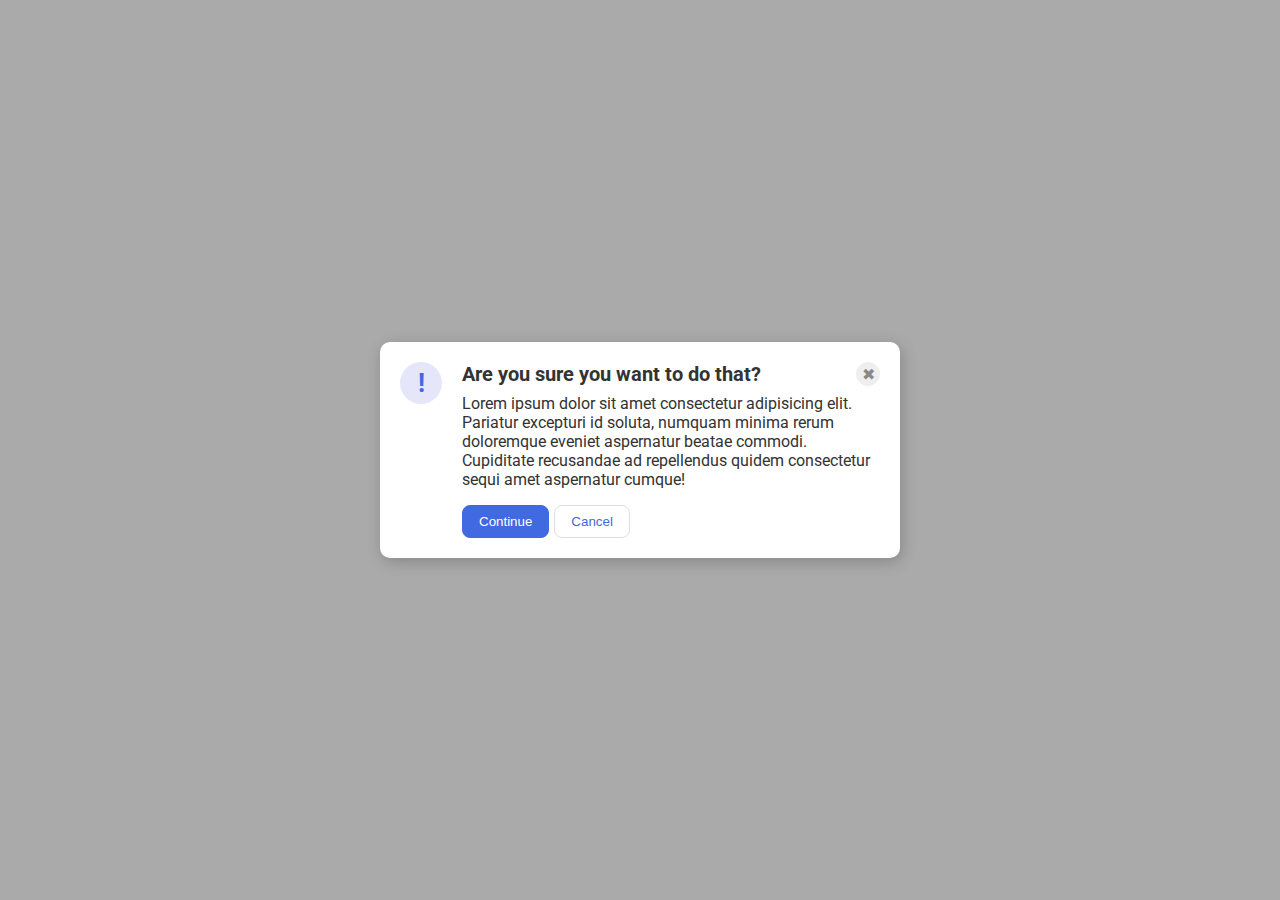
<file: foundations/flex/05-flex-modal/index.html>
<!DOCTYPE html>
<html lang="en">
  <head>
    <meta charset="UTF-8">
    <meta http-equiv="X-UA-Compatible" content="IE=edge">
    <meta name="viewport" content="width=device-width, initial-scale=1.0">
    <link rel="stylesheet" href="style.css">
    <title>Modal</title>
  </head>
  <body>
    <div class="modal">
      <div class="icon">!</div>
      <div class="container">
        <div class="question">
          <div class="header">Are you sure you want to do that?</div>
          <button class="close-button">✖</button>
        </div>
        <div class="text">Lorem ipsum dolor sit amet consectetur adipisicing elit. Pariatur excepturi id soluta, numquam minima rerum doloremque eveniet aspernatur beatae commodi. Cupiditate recusandae ad repellendus quidem consectetur sequi amet aspernatur cumque!</div>
        <div class="choice">
          <button class="continue">Continue</button>
          <button class="cancel">Cancel</button>
        </div>
      </div>
    </div>
  </body>
</html>
</file>
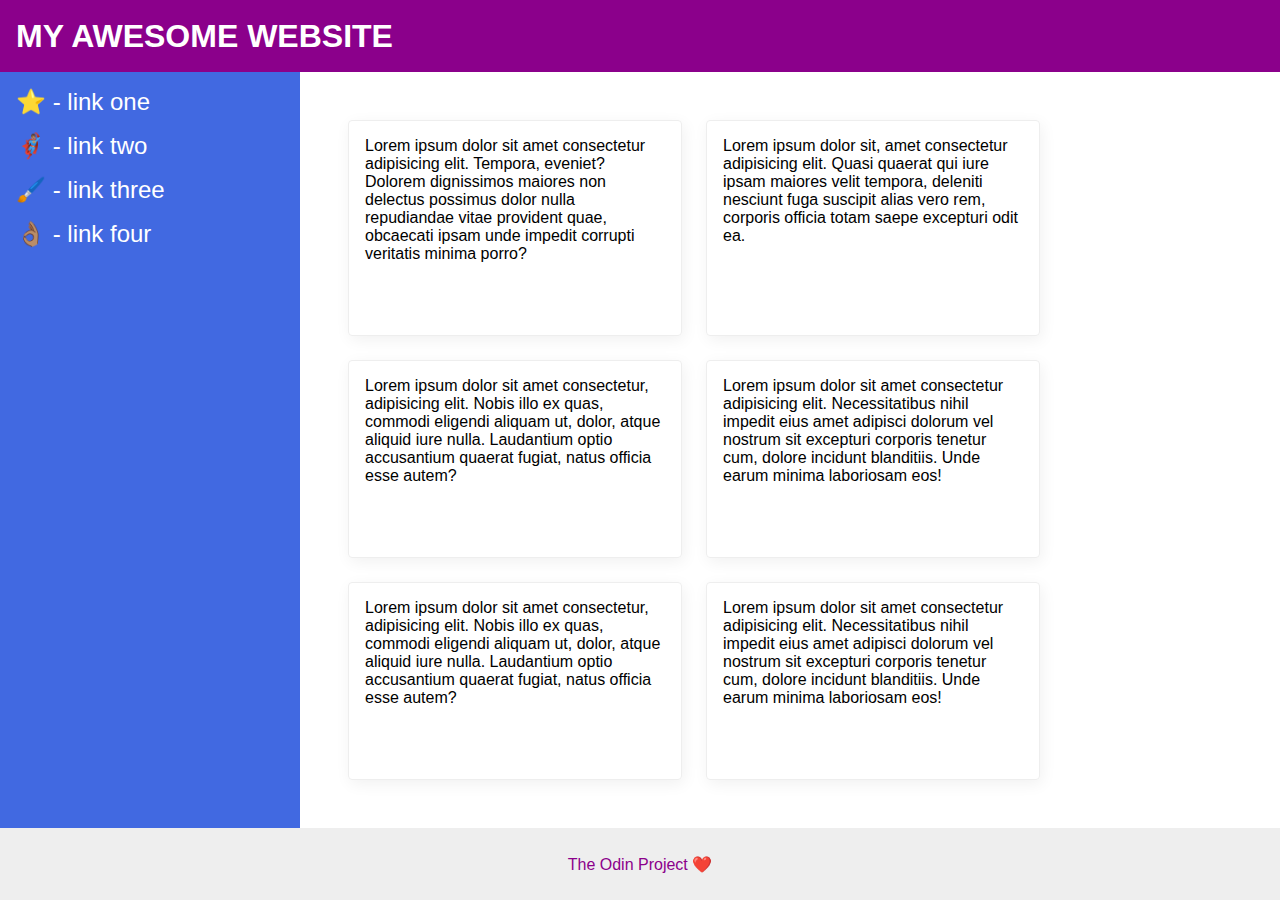
<file: foundations/flex/07-flex-layout-2/index.html>
<!DOCTYPE html>
<html lang="en">

<head>
  <meta charset="UTF-8">
  <meta http-equiv="X-UA-Compatible" content="IE=edge">
  <meta name="viewport" content="width=device-width, initial-scale=1.0">
  <title>The Holy Grail</title>
  <link rel="stylesheet" href="style.css">
</head>

<body>
  <div class="header">
    MY AWESOME WEBSITE
  </div>
  <div class="content">
    <div class="sidebar">
      <ul>
        <li><a href="#">⭐ - link one</a></li>
        <li><a href="#">🦸🏽‍♂️ - link two</a></li>
        <li><a href="#">🖌️ - link three</a></li>
        <li><a href="#">👌🏽 - link four</a></li>
      </ul>
    </div>
    <div class="cards">
      <div class="card">
        Lorem ipsum dolor sit amet consectetur adipisicing elit. Tempora, eveniet? Dolorem dignissimos
        maiores non delectus possimus dolor nulla repudiandae vitae provident quae, obcaecati ipsam unde impedit
        corrupti veritatis minima porro?
      </div>
      <div class="card">
        Lorem ipsum dolor sit, amet consectetur adipisicing elit. Quasi quaerat qui iure ipsam maiores
        velit tempora, deleniti nesciunt fuga suscipit alias vero rem, corporis officia totam saepe excepturi odit ea.
      </div>
      <div class="card">
        Lorem ipsum dolor sit amet consectetur, adipisicing elit. Nobis illo ex quas, commodi eligendi
        aliquam ut, dolor, atque aliquid iure nulla. Laudantium optio accusantium quaerat fugiat, natus officia esse
        autem?
      </div>
      <div class="card">
        Lorem ipsum dolor sit amet consectetur adipisicing elit. Necessitatibus nihil impedit eius amet
        adipisci dolorum vel nostrum sit excepturi corporis tenetur cum, dolore incidunt blanditiis. Unde earum minima
        laboriosam eos!
      </div>
      <div class="card">
        Lorem ipsum dolor sit amet consectetur, adipisicing elit. Nobis illo ex quas, commodi eligendi
        aliquam ut, dolor, atque aliquid iure nulla. Laudantium optio accusantium quaerat fugiat, natus officia esse
        autem?
      </div>
      <div class="card">
        Lorem ipsum dolor sit amet consectetur adipisicing elit. Necessitatibus nihil impedit eius amet
        adipisci dolorum vel nostrum sit excepturi corporis tenetur cum, dolore incidunt blanditiis. Unde earum minima
        laboriosam eos!
      </div>
    </div>
  </div>
  <div class="footer">
    The Odin Project ❤️
  </div>
</body>

</html>
</file>
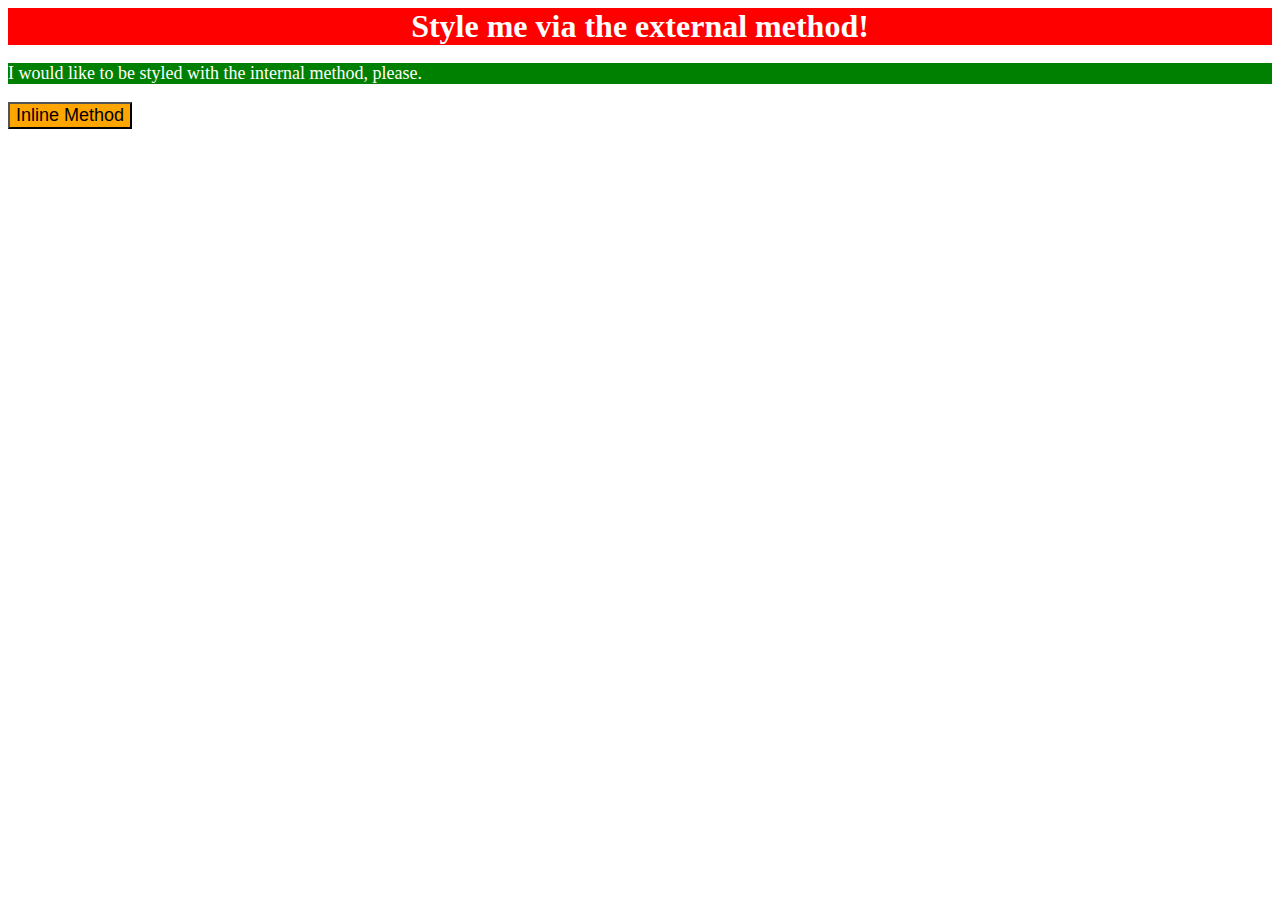
<file: foundations/intro-to-css/01-css-methods/index.html>
<!DOCTYPE html>
<html lang="en">
  <head>
    <meta charset="UTF-8">
    <meta http-equiv="X-UA-Compatible" content="IE=edge">
    <meta name="viewport" content="width=device-width, initial-scale=1.0">
    <title>Methods for Adding CSS</title>
    <link rel="stylesheet" href="styles.css">
    <style>
      p {
        background-color: green;
        color: white;
        font-size: 18px;
      }
    </style>
  </head>
  <body>
    <div>Style me via the external method!</div>
    <p>I would like to be styled with the internal method, please.</p>
    <button style="background-color: orange; font-size: 18px;">Inline Method</button>
  </body>
</html>
</file>
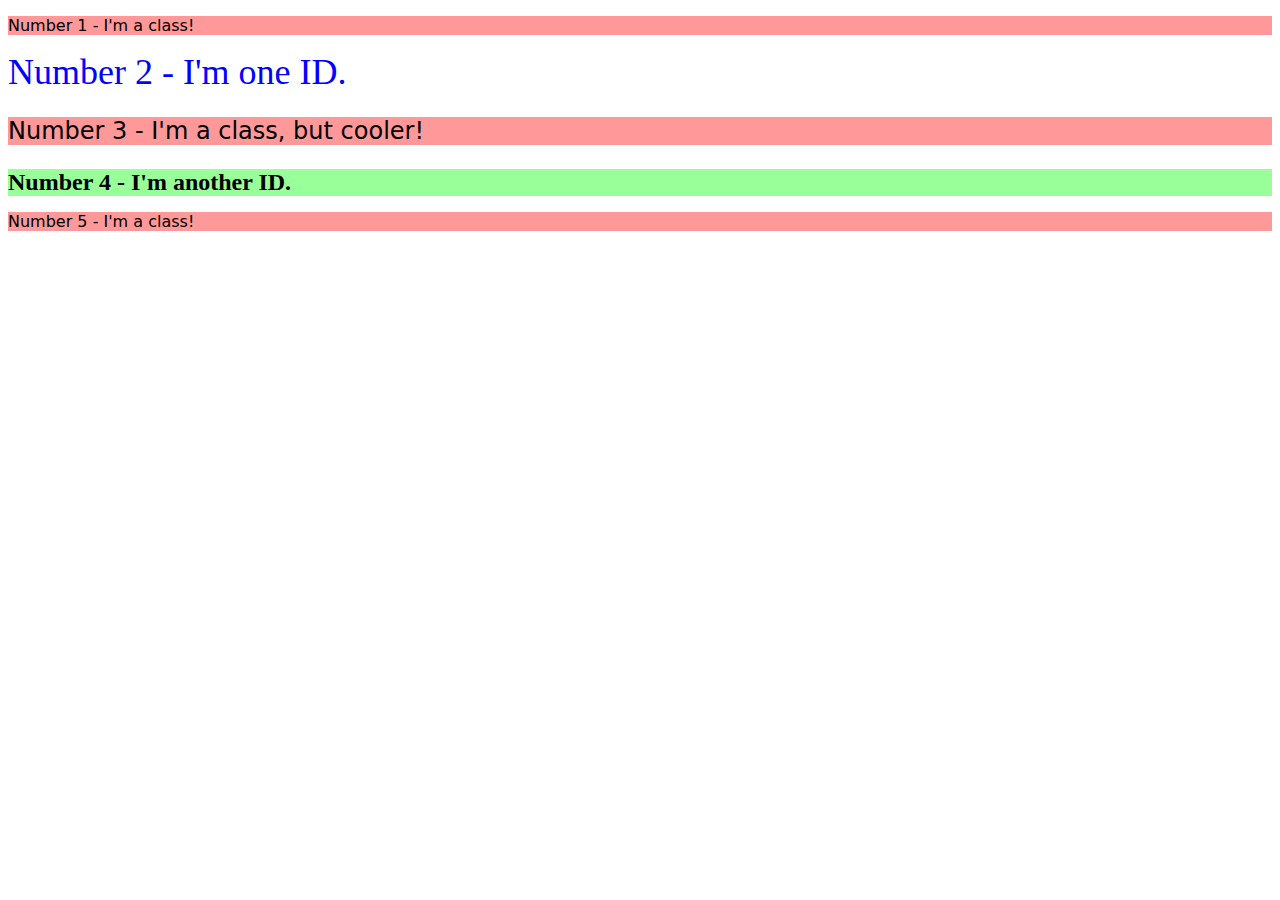
<file: foundations/intro-to-css/02-class-id-selectors/index.html>
<!DOCTYPE html>
<html lang="en">
  <head>
    <meta charset="UTF-8">
    <meta http-equiv="X-UA-Compatible" content="IE=edge">
    <meta name="viewport" content="width=device-width, initial-scale=1.0">
    <title>Class and ID Selectors</title>
    <link rel="stylesheet" href="style.css">
  </head>
  <body>
    <p class="odd">Number 1 - I'm a class!</p>
    <div id="second">Number 2 - I'm one ID.</div>
    <p class="odd font-size-24">Number 3 - I'm a class, but cooler!</p>
    <div id="fourth" class="font-size-24">Number 4 - I'm another ID.</div>
    <p class="odd">Number 5 - I'm a class!</p>
  </body>
</html>
</file>
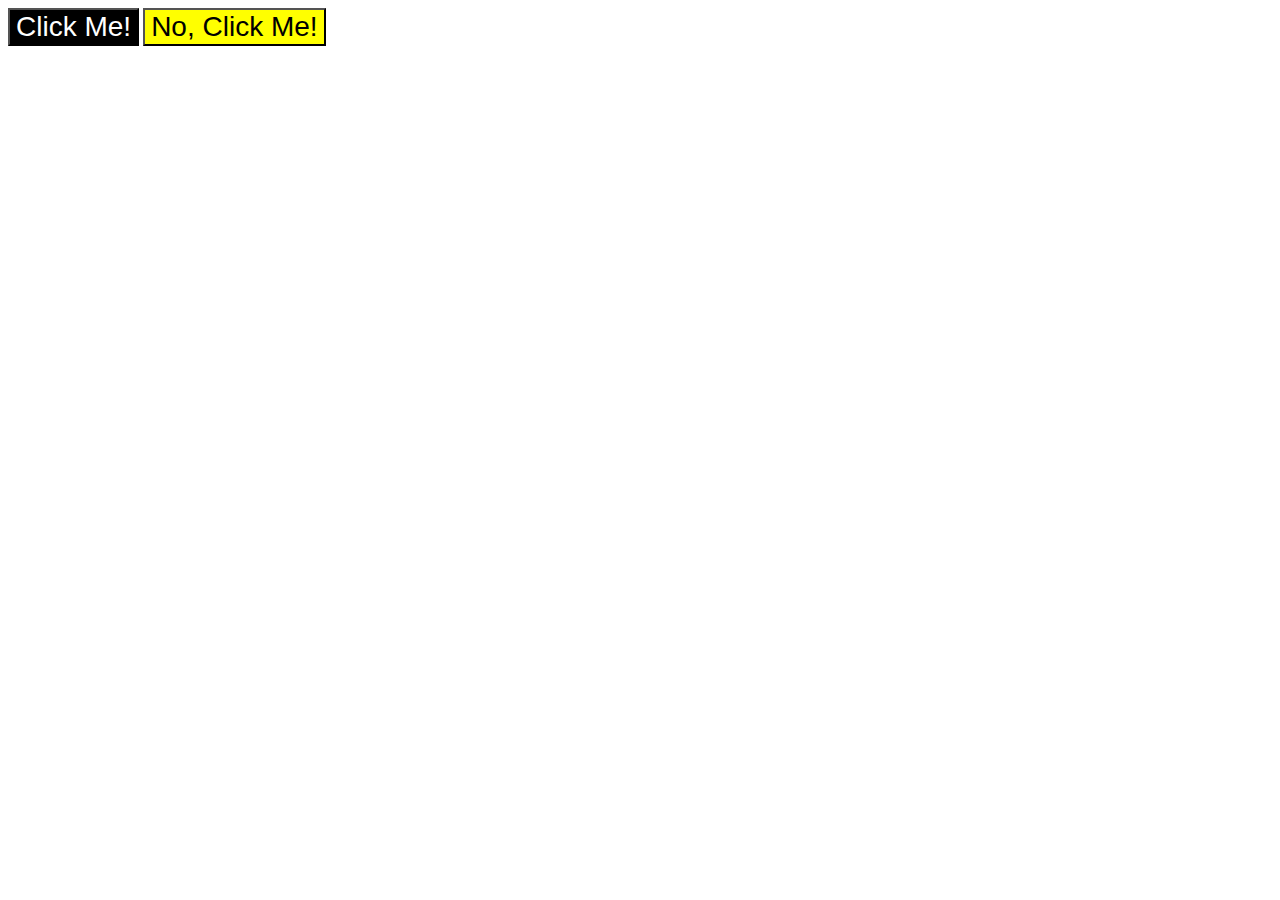
<file: foundations/intro-to-css/03-grouping-selectors/index.html>
<!DOCTYPE html>
<html lang="en">
  <head>
    <meta charset="UTF-8">
    <meta http-equiv="X-UA-Compatible" content="IE=edge">
    <meta name="viewport" content="width=device-width, initial-scale=1.0">
    <title>Grouping Selectors</title>
    <link rel="stylesheet" href="style.css">
  </head>
  <body>
    <button class="first">Click Me!</button>
    <button class="second">No, Click Me!</button>
  </body>
</html>
</file>
<file: foundations/flex/05-flex-modal/style.css>
@import url('https://fonts.googleapis.com/css2?family=Roboto:wght@400;700&display=swap');

html, body {
  height: 100%;
}

body {
  font-family: Roboto, sans-serif;
  margin: 0;
  background: #aaa;
  color: #333;
  /* I'll give you this one for free lol */
  display: flex;
  align-items: center;
  justify-content: center;
}

.modal {
  background: white;
  width: 480px;
  border-radius: 10px;
  box-shadow: 2px 4px 16px rgba(0,0,0,.2);
  display: flex;
  padding: 20px;
  gap: 20px;
}

.container {
  display: flex;
  flex-direction: column;
  gap: 8px;
}

.icon {
  color: royalblue;
  font-size: 26px;
  font-weight: 700;
  background: lavender;
  width: 42px;
  height: 42px;
  border-radius: 50%;
  display: flex;
  align-items: center;
  justify-content: center;
  flex-shrink: 0;
}

.question {
  display: flex;
  justify-content: space-between;
  align-items: center;
  gap: 8px;
}

.header {
  font-size: 20px;
  font-weight: bolder;
}

.close-button {
  background: #eee;
  border-radius: 50%;
  color: #888;
  font-weight: 400;
  font-size: 16px;
  height: 24px;
  width: 24px;
  display: flex;
  align-items: center;
  justify-content: center;
  border: 1px solid #eee;
  padding: 0;
}

.choice {
  margin-top: 8px;
  display: flex;
  gap: 5px;
}

button {
  cursor: pointer;
  padding: 8px 16px;
  border-radius: 8px;
}

button.continue {
  background: royalblue;
  border: 1px solid royalblue;
  color: white;
}

button.cancel {
  background: white;
  border: 1px solid #ddd;
  color: royalblue;
}
</file>
<file: foundations/flex/07-flex-layout-2/style.css>
body {
  font-family: -apple-system, BlinkMacSystemFont, 'Segoe UI', Roboto, Oxygen, Ubuntu, Cantarell, 'Open Sans', 'Helvetica Neue', sans-serif;
  margin: 0;
  min-height: 100vh;
  display: flex;
  flex-direction: column;
}

ul {
  list-style: none;
  margin: 0;
  padding: 0;
}

a {
  text-decoration: none;
  color: white;
  font-size: 24px;
}

.header {
  height: 72px;
  background: darkmagenta;
  color: white;
  font-size: 32px;
  font-weight: 900;
  width: 100%;
  display: flex;
  align-items: center;
  box-sizing: border-box;
  padding-left: 16px;
}

.footer {
  height: 72px;
  background: #eee;
  color: darkmagenta;
  width: 100%;
  display: flex;
  align-items: center;
  justify-content: center;
}

.content {
  flex: 1;
  display: flex;
}

.sidebar {
  width: 300px;
  background: royalblue;
  box-sizing: border-box;
  padding: 16px;
  flex: none;
}

.sidebar > ul {
  display: flex;
  flex-direction: column;
  gap: 16px;
}

.cards {
  display: flex;
  flex-wrap: wrap;
  align-content: stretch;
  padding: 48px;
  gap: 24px;
}

.card {
  border: 1px solid #eee;
  box-shadow: 2px 4px 16px rgba(0,0,0,.06);
  border-radius: 4px;
  width: 300px;
  padding: 16px;
}
</file>
<file: foundations/intro-to-css/01-css-methods/styles.css>
div {
    background-color: red;
    color: white;
    font-size: 32px;
    text-align: center;
    font-weight: bold;
}
</file>
<file: foundations/intro-to-css/02-class-id-selectors/style.css>
.odd {
    background-color: rgb(255, 153, 153);
    font-family: Verdana, 'DejaVu Sans', sans-serif;
}

.font-size-24 {
    font-size: 24px;
}

#second {
    color: #0000ff;
    font-size: 36px;
}

#fourth {
    background-color: hsl(120, 100%, 80%);
    font-weight: bold;
}
</file>
<file: foundations/intro-to-css/03-grouping-selectors/style.css>
.first {
    background-color: #000000;
    color: #ffffff;
}

.second {
    background-color: #ffff00;
}

.first, .second {
    font-size: 28px;
    font-family: Helvetica, 'Times New Roman', sans-serif;
}
</file>
